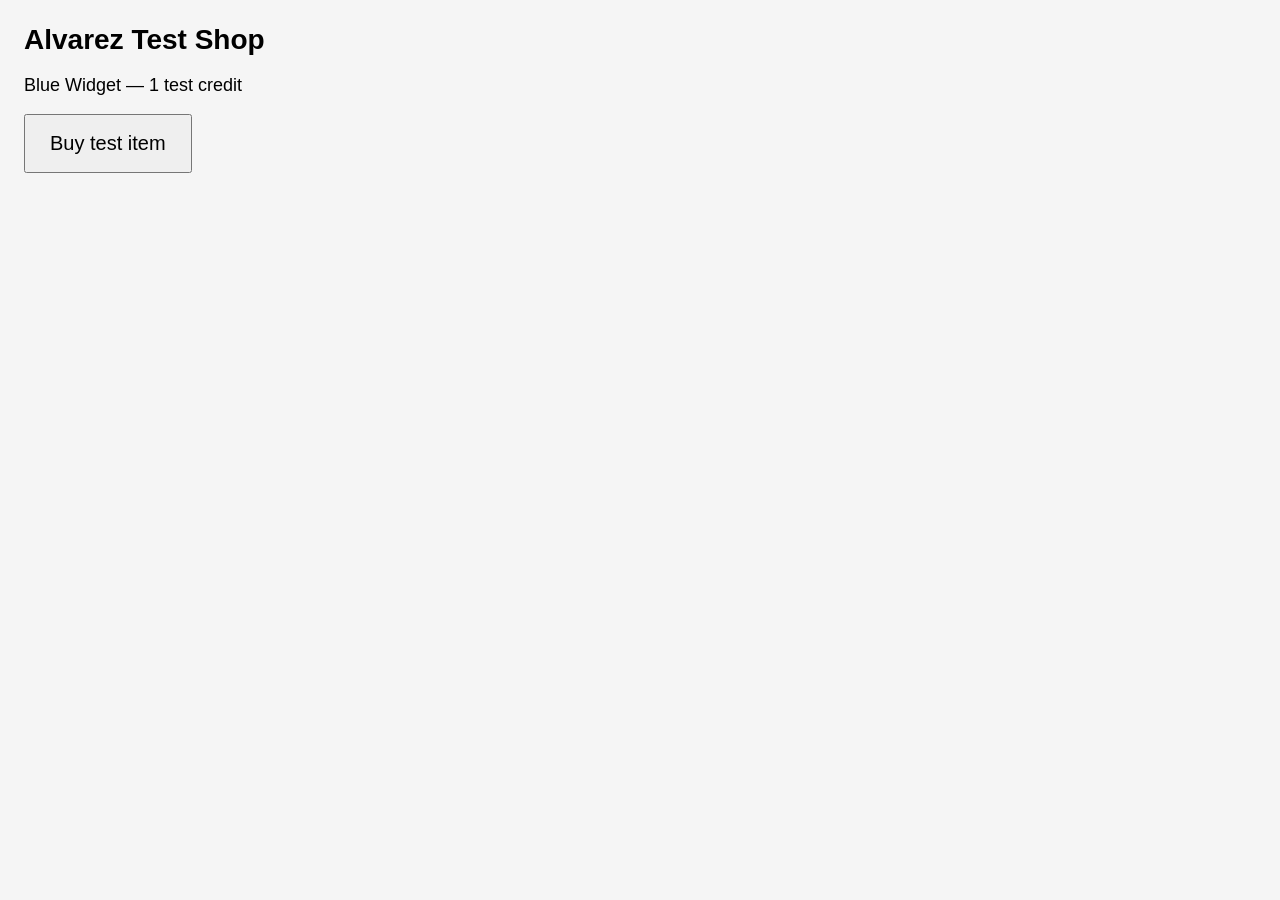
<file: fixtures/shopping/index.html>
<!doctype html>
<meta name="viewport" content="width=device-width,initial-scale=1">
<title>Alvarez Test Shop</title>
<style>body{font:18px sans-serif;margin:24px;background:#f5f5f5}h1{font-size:28px}button{font-size:20px;padding:16px 24px}#done{display:none;color:#176b2c;font-size:24px}</style>
<h1>Alvarez Test Shop</h1>
<p id="product">Blue Widget — 1 test credit</p>
<button id="buy" onclick="buy()">Buy test item</button>
<p id="done">Order complete</p>
<script>
const params = new URLSearchParams(location.search);
const buyButton = document.getElementById("buy");
if (params.get("variant") === "group") buyButton.style.cssText = "position:absolute;left:20px;top:20px;width:340px;height:200px;font-size:32px";
function buy(){buyButton.style.display='none';document.getElementById('done').style.display='block';}
</script>
</file>
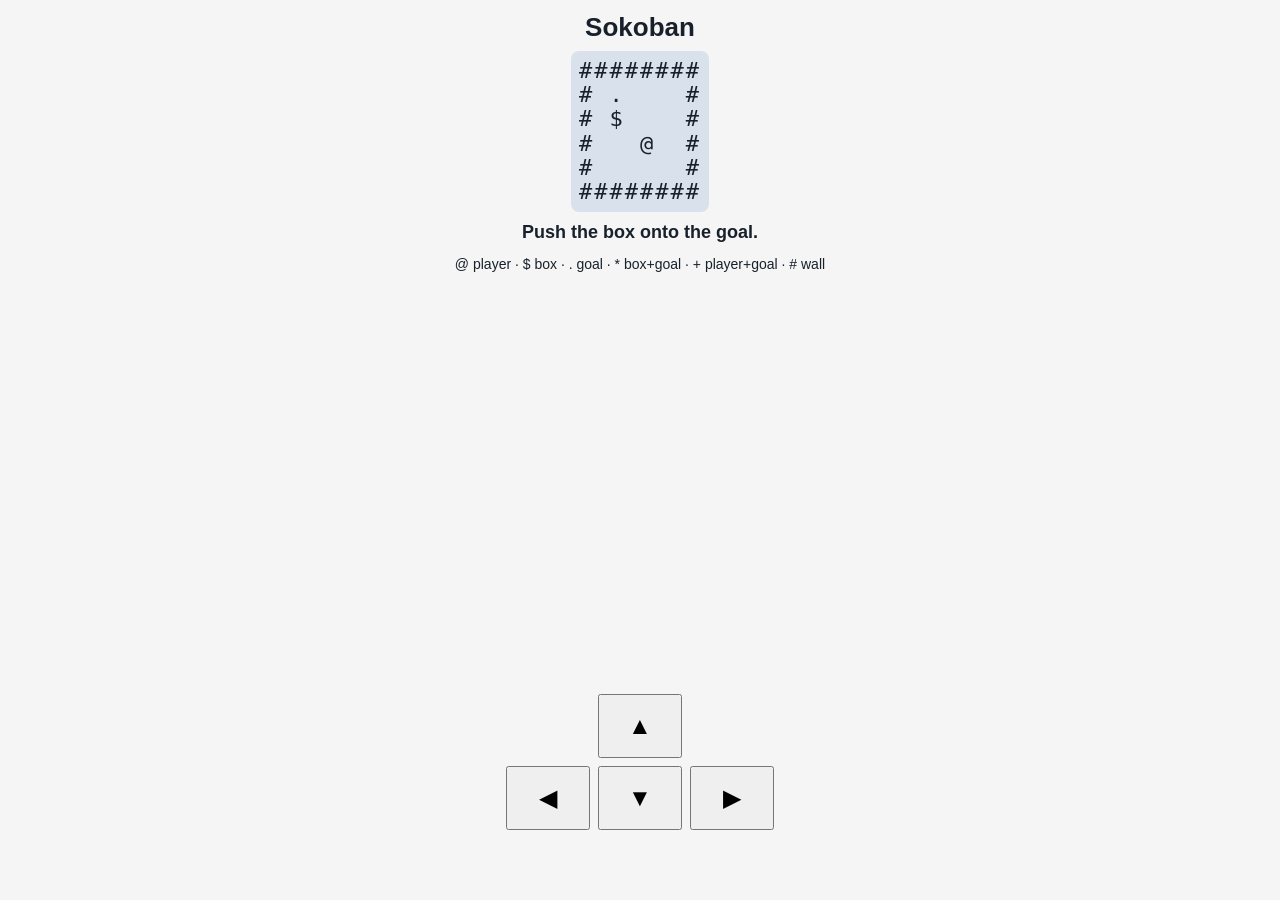
<file: fixtures/sokoban/index.html>
<!doctype html>
<meta name="viewport" content="width=device-width,initial-scale=1">
<title>Sokoban</title>
<style>
  :root { color-scheme: light; }
  body { font: 18px sans-serif; margin: 12px; text-align: center; background: #f5f5f5; color: #18212b; }
  h1 { margin: 4px 0; font-size: 26px; }
  #board { display: inline-block; padding: 8px; margin: 4px 0; background: #d9e2ec; border-radius: 8px; font: 22px/1.1 monospace; letter-spacing: 2px; white-space: pre; }
  #status { min-height: 28px; margin: 6px; font-weight: bold; }
  #legend { margin: 6px; font-size: 14px; }
  #controls { position: fixed; left: 50%; bottom: 70px; transform: translateX(-50%); display: grid; grid-template-columns: repeat(3, 84px); gap: 8px; justify-content: center; }
  button { font-size: 24px; min-height: 64px; touch-action: manipulation; }
  #reset { display: none; }
  .complete { color: #176b2c; }
</style>
<h1>Sokoban</h1>
<pre id="board" aria-label="Sokoban board"></pre>
<p id="status">Loading…</p>
<p id="legend">@ player · $ box · . goal · * box+goal · + player+goal · # wall</p>
<div id="controls">
  <span></span><button aria-label="Up" onclick="move(-1, 0)">▲</button><span></span>
  <button aria-label="Left" onclick="move(0, -1)">◀</button><button aria-label="Down" onclick="move(1, 0)">▼</button><button aria-label="Right" onclick="move(0, 1)">▶</button>
</div>
<button id="reset" onclick="reset()">Reset</button>
<script>
let level = [
  "########",
  "# .    #",
  "# $    #",
  "#   @  #",
  "#      #",
  "########",
];
const board = document.getElementById("board");
const status = document.getElementById("status");
let player, box, goal, complete;
function reset() {
  player = box = goal = null;
  level.forEach((line, row) => [...line].forEach((cell, col) => {
    if ("@+".includes(cell)) player = { row, col };
    if ("$*".includes(cell)) box = { row, col };
    if (".*+".includes(cell)) goal = { row, col };
  }));
  if (!player || !box || !goal) throw new Error("Invalid Sokoban level");
  complete = false;
  status.className = "";
  status.textContent = "Push the box onto the goal.";
  render();
}
function move(rowDelta, colDelta) {
  if (!player || complete) return;
  const next = { row: player.row + rowDelta, col: player.col + colDelta };
  if (level[next.row][next.col] === "#") return;
  if (next.row === box.row && next.col === box.col) {
    const boxNext = { row: box.row + rowDelta, col: box.col + colDelta };
    if (level[boxNext.row][boxNext.col] === "#" || (boxNext.row === player.row && boxNext.col === player.col)) return;
    box = boxNext;
  }
  player = next;
  if (box.row === goal.row && box.col === goal.col) {
    complete = true;
    status.className = "complete";
    status.textContent = "Sokoban complete";
  }
  render();
}
function render() {
  board.textContent = level.map((line, row) => [...line].map((cell, col) => {
    const onGoal = row === goal.row && col === goal.col;
    if (row === box.row && col === box.col) return onGoal ? "*" : "$";
    if (row === player.row && col === player.col) return onGoal ? "+" : "@";
    return cell === "#" ? "#" : onGoal ? "." : " ";
  }).join("")).join("\n");
  board.setAttribute("aria-label", "Sokoban board: " + board.textContent.replace(/ /g, "_").replace(/\n/g, "|"));
}
document.addEventListener("keydown", (event) => {
  const moves = { ArrowUp: [-1, 0], ArrowDown: [1, 0], ArrowLeft: [0, -1], ArrowRight: [0, 1] };
  if (moves[event.key]) { event.preventDefault(); move(...moves[event.key]); }
});
async function loadLevel() {
  const id = new URLSearchParams(location.search).get("level");
  if (id) {
    const response = await fetch("levels.json");
    if (!response.ok) throw new Error("Could not load Sokoban levels");
    const catalog = await response.json();
    const selected = catalog.levels.find((entry) => entry.id === id);
    if (!selected) throw new Error("Unknown Sokoban level");
    level = selected.board;
  }
  reset();
}
loadLevel().catch((error) => { status.textContent = error.message; });
</script>
</file>
